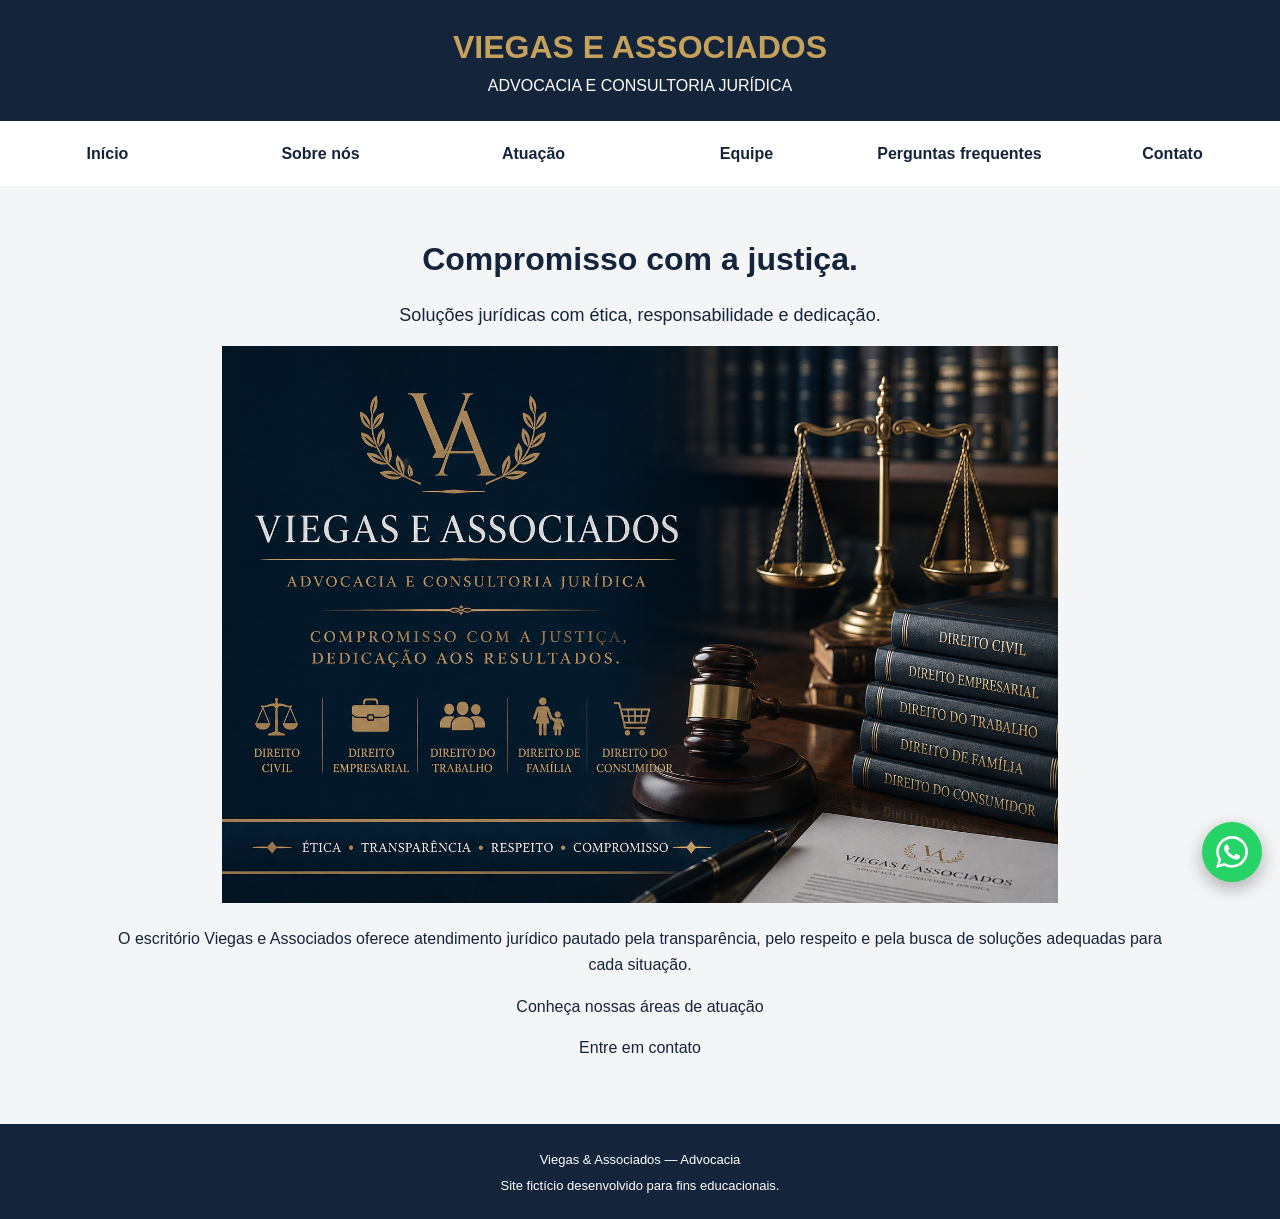
<file: index.html>
<!DOCTYPE html>
<html lang="pt-br">
<head>
   
    <meta charset="UTF-8">
    <meta name="viewport" content="width=device-width, initial-scale=1.0"> 
    <link rel="stylesheet" href="style.css">
    <title>Viegas & Associados | Advocacia</title>
</head>

<body bgcolor="#F4F5F7" text="#14243A">

    <table width="100%" bgcolor="#14243A" cellpadding="20">
        <tr>
            <td align="center">
                <font color="#C5A15B" size="6">
                    <b>VIEGAS E ASSOCIADOS</b>
                </font>
                <br>
                <font color="#FFFFFF" size="3">
                    ADVOCACIA E CONSULTORIA JURÍDICA
                </font>
            </td>
        </tr>
    </table>

    <table width="100%" bgcolor="#FFFFFF" cellpadding="15">
        <tr align="center">
            <td><a href="index.html">Início</a></td>
            <td><a href="sobre.html">Sobre nós</a></td>
            <td><a href="atuacao.html">Atuação</a></td>
            <td><a href="equipe.html">Equipe</a></td>
            <td><a href="faq.html">Perguntas frequentes</a></td>
            <td><a href="contato.html">Contato</a></td>
        </tr>
    </table>

    <br>

    <table width="85%" align="center" cellpadding="20">
        <tr>
            <td align="center">
                <font color="#14243A" size="6">
                    <b>Compromisso com a justiça.</b>
                </font>

                <p>
                    <font size="4">
                        Soluções jurídicas com ética,
                        responsabilidade e dedicação.
                    </font>
                </p>

                <img
                    src="adv.jpg"
                    alt="Imagem ilustrativa do escritório de advocacia"
                    width="80%"
                >

                <p>
                    O escritório Viegas e Associados oferece
                    atendimento jurídico pautado pela transparência,
                    pelo respeito e pela busca de soluções adequadas
                    para cada situação.
                </p>

                <p>
                    <a href="atuacao.html">Conheça nossas áreas de atuação</a>
                </p>

                <p>
                    <a href="contato.html">Entre em contato</a>
                </p>
            </td>
        </tr>
    </table>

    <br>

    <table width="100%" bgcolor="#14243A" cellpadding="20">
        <tr>
            <td align="center">
                <font color="#FFFFFF" size="2">
                    Viegas & Associados — Advocacia
                    <br>
                    Site fictício desenvolvido para fins educacionais.
                </font>
            </td>
        </tr>
    </table>


        <!-- BOTÃO FLUTUANTE DE WHATSAPP -->
    <a class="whatsapp"
       href="https://wa.me/555130000000?text=Ol%C3%A1%2C%20vim%20pelo%20site%20e%20gostaria%20de%20mais%20informa%C3%A7%C3%B5es."
       target="_blank"
       rel="noopener"
       aria-label="Falar com o escritório pelo WhatsApp"
       data-rotulo="Fale conosco">
        <svg viewBox="0 0 24 24" width="32" height="32" aria-hidden="true">
            <path fill="currentColor" d="M17.472 14.382c-.297-.149-1.758-.867-2.03-.967-.273-.099-.471-.148-.67.15-.197.297-.767.966-.94 1.164-.173.199-.347.223-.644.075-.297-.15-1.255-.463-2.39-1.475-.883-.788-1.48-1.761-1.653-2.059-.173-.297-.018-.458.13-.606.134-.133.298-.347.446-.52.149-.174.198-.298.298-.497.099-.198.05-.371-.025-.52-.075-.149-.669-1.612-.916-2.207-.242-.579-.487-.5-.669-.51-.173-.008-.371-.01-.57-.01-.198 0-.52.074-.792.372-.272.297-1.04 1.016-1.04 2.479 0 1.462 1.065 2.875 1.213 3.074.149.198 2.096 3.2 5.077 4.487.709.306 1.262.489 1.694.625.712.227 1.36.195 1.871.118.571-.085 1.758-.719 2.006-1.413.248-.694.248-1.289.173-1.413-.074-.124-.272-.198-.57-.347m-5.421 7.403h-.004a9.87 9.87 0 01-5.031-1.378l-.361-.214-3.741.982.998-3.648-.235-.374a9.86 9.86 0 01-1.51-5.26c.001-5.45 4.436-9.884 9.888-9.884 2.64 0 5.122 1.03 6.988 2.898a9.825 9.825 0 012.893 6.994c-.003 5.45-4.437 9.884-9.885 9.884m8.413-18.297A11.815 11.815 0 0012.05 0C5.495 0 .16 5.335.157 11.892c0 2.096.547 4.142 1.588 5.945L.057 24l6.305-1.654a11.882 11.882 0 005.683 1.448h.005c6.554 0 11.89-5.335 11.893-11.893a11.821 11.821 0 00-3.48-8.413z"/>
        </svg>
    </a>

</body>
</html>
</file>
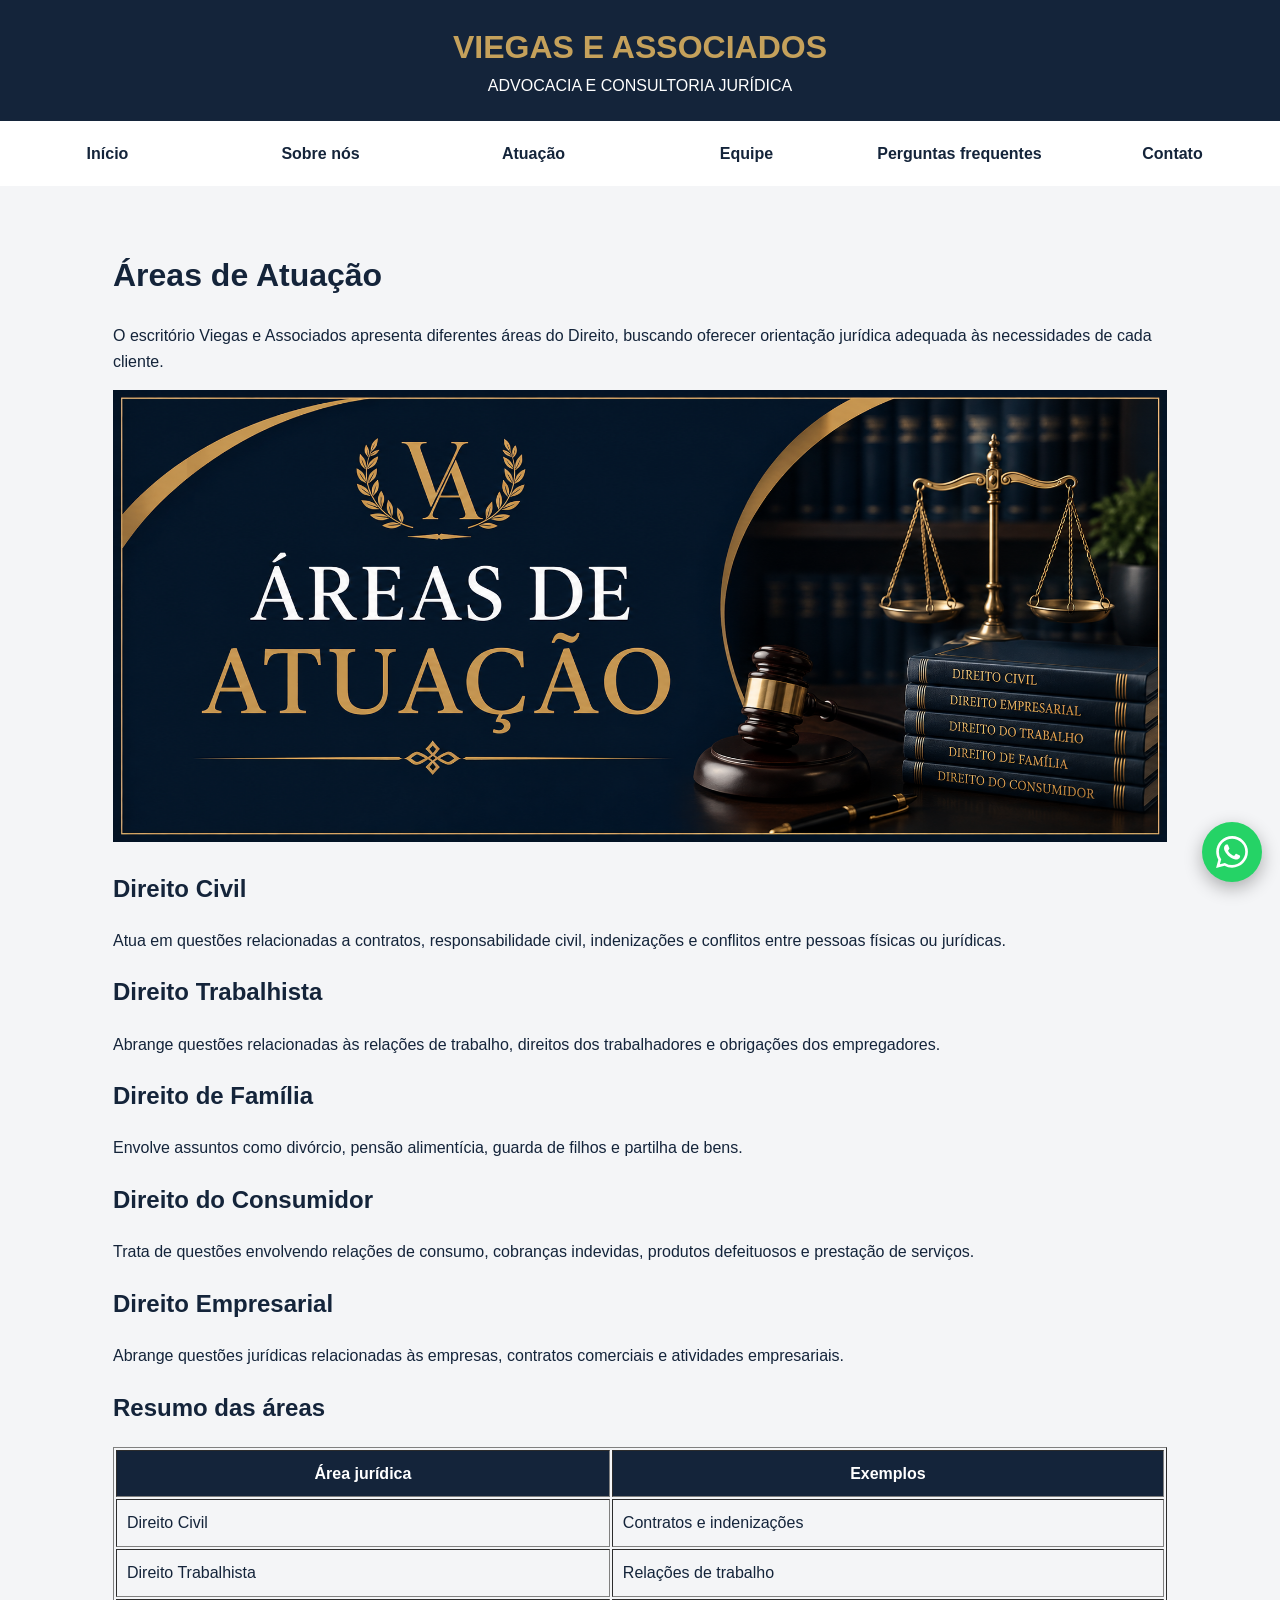
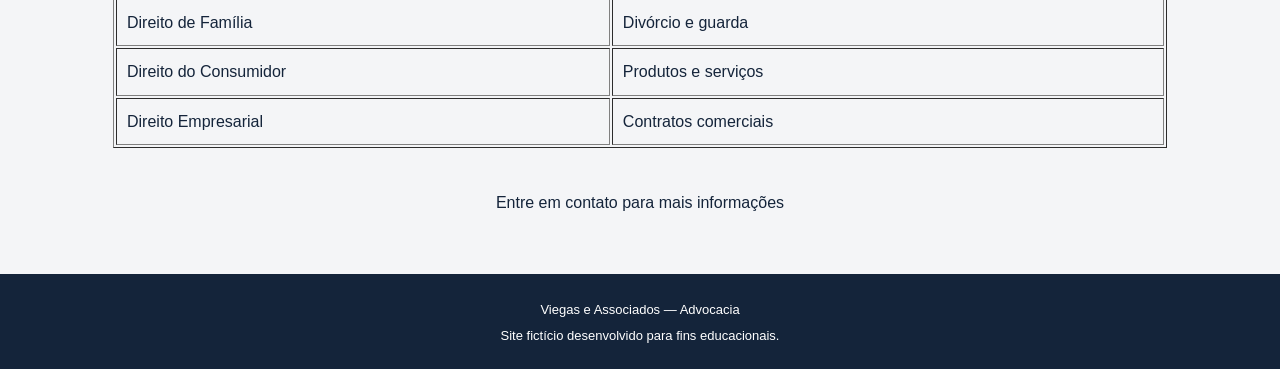
<file: atuacao.html>
<!DOCTYPE html>
<html lang="pt-br">
<head>
    
    <meta charset="UTF-8">
    <meta name="viewport" content="width=device-width, initial-scale=1.0"> 
    <link rel="stylesheet" href="style.css">
    <title>Áreas de Atuação | Viegas e Associados</title>
</head>

<body bgcolor="#F4F5F7" text="#14243A">

    <!-- CABEÇALHO -->
    <table width="100%" bgcolor="#14243A" cellpadding="20">
        <tr>
            <td align="center">
                <font color="#C5A15B" size="6">
                    <b>VIEGAS E ASSOCIADOS</b>
                </font>
                <br>
                <font color="#FFFFFF" size="3">
                    ADVOCACIA E CONSULTORIA JURÍDICA
                </font>
            </td>
        </tr>
    </table>

    <!-- MENU -->
    <table width="100%" bgcolor="#FFFFFF" cellpadding="15">
        <tr align="center">
            <td><a href="index.html">Início</a></td>
            <td><a href="sobre.html">Sobre nós</a></td>
            <td><a href="atuacao.html">Atuação</a></td>
            <td><a href="equipe.html">Equipe</a></td>
            <td><a href="faq.html">Perguntas frequentes</a></td>
            <td><a href="contato.html">Contato</a></td>
        </tr>
    </table>

    <br>

    <!-- CONTEÚDO PRINCIPAL -->
    <table width="85%" align="center" cellpadding="15">
        <tr>
            <td>
                <h1>Áreas de Atuação</h1>

                <p>
                    O escritório Viegas e Associados apresenta
                    diferentes áreas do Direito, buscando oferecer
                    orientação jurídica adequada às necessidades
                    de cada cliente.
                </p>

                <img
                    src="atuacao.jpg"
                    alt="Imagem ilustrativa das áreas do Direito"
                    width="100%"
                >

                <h2>Direito Civil</h2>

                <p>
                    Atua em questões relacionadas a contratos,
                    responsabilidade civil, indenizações e
                    conflitos entre pessoas físicas ou jurídicas.
                </p>

                <h2>Direito Trabalhista</h2>

                <p>
                    Abrange questões relacionadas às relações de
                    trabalho, direitos dos trabalhadores e
                    obrigações dos empregadores.
                </p>

                <h2>Direito de Família</h2>

                <p>
                    Envolve assuntos como divórcio, pensão
                    alimentícia, guarda de filhos e partilha
                    de bens.
                </p>

                <h2>Direito do Consumidor</h2>

                <p>
                    Trata de questões envolvendo relações de
                    consumo, cobranças indevidas, produtos
                    defeituosos e prestação de serviços.
                </p>

                <h2>Direito Empresarial</h2>

                <p>
                    Abrange questões jurídicas relacionadas
                    às empresas, contratos comerciais e
                    atividades empresariais.
                </p>

                <h2>Resumo das áreas</h2>

                <table border="1" width="100%" cellpadding="10">
                    <tr bgcolor="#14243A">
                        <th>
                            <font color="#FFFFFF">Área jurídica</font>
                        </th>
                        <th>
                            <font color="#FFFFFF">Exemplos</font>
                        </th>
                    </tr>

                    <tr>
                        <td>Direito Civil</td>
                        <td>Contratos e indenizações</td>
                    </tr>

                    <tr>
                        <td>Direito Trabalhista</td>
                        <td>Relações de trabalho</td>
                    </tr>

                    <tr>
                        <td>Direito de Família</td>
                        <td>Divórcio e guarda</td>
                    </tr>

                    <tr>
                        <td>Direito do Consumidor</td>
                        <td>Produtos e serviços</td>
                    </tr>

                    <tr>
                        <td>Direito Empresarial</td>
                        <td>Contratos comerciais</td>
                    </tr>
                </table>

                <br>

                <p align="center">
                    <a href="contato.html">
                        Entre em contato para mais informações
                    </a>
                </p>

            </td>
        </tr>
    </table>

    <br>

    <!-- RODAPÉ -->
    <table width="100%" bgcolor="#14243A" cellpadding="20">
        <tr>
            <td align="center">
                <font color="#FFFFFF" size="2">
                    Viegas e Associados — Advocacia
                    <br>
                    Site fictício desenvolvido para fins educacionais.
                </font>
            </td>
        </tr>
    </table>

        <!-- BOTÃO FLUTUANTE DE WHATSAPP -->
    <a class="whatsapp"
       href="https://wa.me/555130000000?text=Ol%C3%A1%2C%20vim%20pelo%20site%20e%20gostaria%20de%20mais%20informa%C3%A7%C3%B5es."
       target="_blank"
       rel="noopener"
       aria-label="Falar com o escritório pelo WhatsApp"
       data-rotulo="Fale conosco">
        <svg viewBox="0 0 24 24" width="32" height="32" aria-hidden="true">
            <path fill="currentColor" d="M17.472 14.382c-.297-.149-1.758-.867-2.03-.967-.273-.099-.471-.148-.67.15-.197.297-.767.966-.94 1.164-.173.199-.347.223-.644.075-.297-.15-1.255-.463-2.39-1.475-.883-.788-1.48-1.761-1.653-2.059-.173-.297-.018-.458.13-.606.134-.133.298-.347.446-.52.149-.174.198-.298.298-.497.099-.198.05-.371-.025-.52-.075-.149-.669-1.612-.916-2.207-.242-.579-.487-.5-.669-.51-.173-.008-.371-.01-.57-.01-.198 0-.52.074-.792.372-.272.297-1.04 1.016-1.04 2.479 0 1.462 1.065 2.875 1.213 3.074.149.198 2.096 3.2 5.077 4.487.709.306 1.262.489 1.694.625.712.227 1.36.195 1.871.118.571-.085 1.758-.719 2.006-1.413.248-.694.248-1.289.173-1.413-.074-.124-.272-.198-.57-.347m-5.421 7.403h-.004a9.87 9.87 0 01-5.031-1.378l-.361-.214-3.741.982.998-3.648-.235-.374a9.86 9.86 0 01-1.51-5.26c.001-5.45 4.436-9.884 9.888-9.884 2.64 0 5.122 1.03 6.988 2.898a9.825 9.825 0 012.893 6.994c-.003 5.45-4.437 9.884-9.885 9.884m8.413-18.297A11.815 11.815 0 0012.05 0C5.495 0 .16 5.335.157 11.892c0 2.096.547 4.142 1.588 5.945L.057 24l6.305-1.654a11.882 11.882 0 005.683 1.448h.005c6.554 0 11.89-5.335 11.893-11.893a11.821 11.821 0 00-3.48-8.413z"/>
        </svg>
    </a>


</body>
</html>
</file>
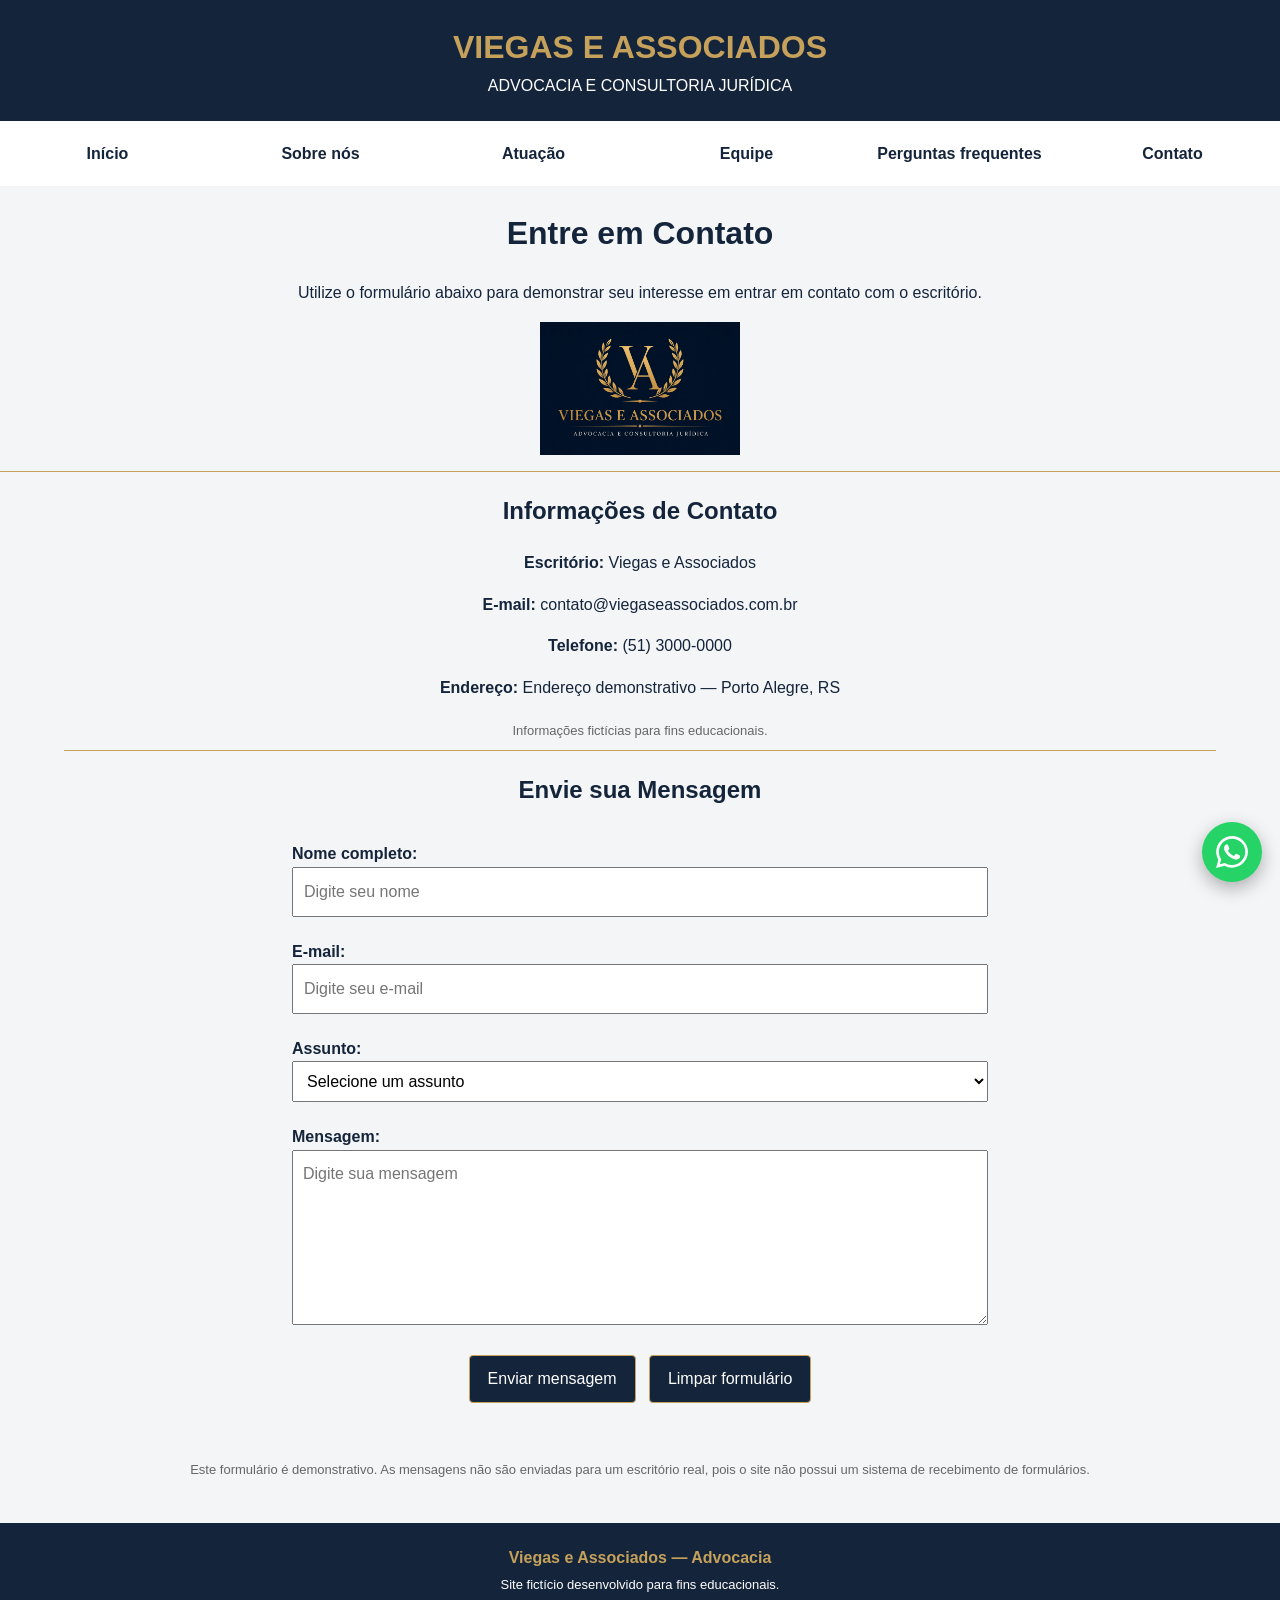
<file: contato.html>
<!DOCTYPE html>
<html lang="pt-BR">
<head>
    
    <meta charset="UTF-8">
    <meta name="viewport" content="width=device-width, initial-scale=1.0"> 
    <link rel="stylesheet" href="style.css">
    <title>Contato | Viegas e Associados</title>
</head>

<body bgcolor="#F4F5F7" text="#14243A">

    <!-- Cabeçalho -->
    <table width="100%" bgcolor="#14243A" cellpadding="20">
        <tr>
            <td align="center">
                <font color="#C5A15B" size="6">
                    <b>VIEGAS E ASSOCIADOS</b>
                </font>
                <br>
                <font color="#FFFFFF" size="3">
                    ADVOCACIA E CONSULTORIA JURÍDICA
                </font>
            </td>
        </tr>
    </table>

    <!-- Menu de navegação -->
    <table width="100%" bgcolor="#FFFFFF" cellpadding="12">
        <tr align="center">
            <td><a href="index.html">Início</a></td>
            <td><a href="sobre.html">Sobre nós</a></td>
            <td><a href="atuacao.html">Atuação</a></td>
            <td><a href="equipe.html">Equipe</a></td>
            <td><a href="faq.html">Perguntas frequentes</a></td>
            <td><a href="contato.html">Contato</a></td>
        </tr>
    </table>

    <!-- Título -->
    <center>
        <h1>Entre em Contato</h1>

        <p>
            Utilize o formulário abaixo para demonstrar seu interesse
            em entrar em contato com o escritório.
        </p>

        <img src="logo.jpg"
             alt="Viegas e Associados"
             width="200">
    </center>

    <hr color="#C5A15B">

    <!-- Informações de contato -->
    <center>
        <h2>Informações de Contato</h2>

        <p><b>Escritório:</b> Viegas e Associados</p>
        <p><b>E-mail:</b> contato@viegaseassociados.com.br</p>
        <p><b>Telefone:</b> (51) 3000-0000</p>
        <p><b>Endereço:</b> Endereço demonstrativo — Porto Alegre, RS</p>

        <font color="#666666" size="2">
            Informações fictícias para fins educacionais.
        </font>
    </center>

    <hr color="#C5A15B" width="90%">

    <!-- Formulário -->
    <center>
        <h2>Envie sua Mensagem</h2>
    </center>

 <center>   <form action="#" method="post">

        <table width="80%" align="center" cellpadding="10">

            <tr>
                <td>
                    <label for="nome"><b>Nome completo:</b></label>
                    <br>
                    <input type="text"
                           id="nome"
                           name="nome"
                           size="50"
                           placeholder="Digite seu nome"
                           required>
                </td>
            </tr>

            <tr>
                <td>
                    <label for="email"><b>E-mail:</b></label>
                    <br>
                    <input type="email"
                           id="email"
                           name="email"
                           size="50"
                           placeholder="Digite seu e-mail"
                           required>
                </td>
            </tr>

            <tr>
                <td>
                    <label for="assunto"><b>Assunto:</b></label>
                    <br>
                    <select id="assunto" name="assunto" required>
                        <option value="">Selecione um assunto</option>
                        <option value="civil">Direito Civil</option>
                        <option value="trabalhista">Direito Trabalhista</option>
                        <option value="familia">Direito de Família</option>
                        <option value="consumidor">Direito do Consumidor</option>
                        <option value="empresarial">Direito Empresarial</option>
                        <option value="outro">Outro assunto</option>
                    </select>
                </td>
            </tr>

            <tr>
                <td>
                    <label for="mensagem"><b>Mensagem:</b></label>
                    <br>
                    <textarea id="mensagem"
                              name="mensagem" 
                              rows="6"
                              cols="50"
                              placeholder="Digite sua mensagem"
                              required></textarea>
                </td>
            </tr>

            <tr>
                <td align="center">
                    <input type="submit"
                           value="Enviar mensagem">

                    &nbsp;

                    <input type="reset"
                           value="Limpar formulário">
                </td>
            </tr>

        </table> 

    </form> </center>

    <br>

    <!-- Aviso -->
    <center>
        <p>
            <font color="#666666" size="2">
                Este formulário é demonstrativo. As mensagens não são
                enviadas para um escritório real, pois o site não possui
                um sistema de recebimento de formulários.
            </font>
        </p>
    </center>

    <br>

    <!-- Rodapé -->
    <table width="100%" bgcolor="#14243A" cellpadding="20">
        <tr>
            <td align="center">
                <font color="#C5A15B">
                    <b>Viegas e Associados — Advocacia</b>
                </font>
                <br>
                <font color="#FFFFFF" size="2">
                    Site fictício desenvolvido para fins educacionais.
                </font>
            </td>
        </tr>
    </table>

        <!-- BOTÃO FLUTUANTE DE WHATSAPP -->
    <a class="whatsapp"
       href="https://wa.me/555130000000?text=Ol%C3%A1%2C%20vim%20pelo%20site%20e%20gostaria%20de%20mais%20informa%C3%A7%C3%B5es."
       target="_blank"
       rel="noopener"
       aria-label="Falar com o escritório pelo WhatsApp"
       data-rotulo="Fale conosco">
        <svg viewBox="0 0 24 24" width="32" height="32" aria-hidden="true">
            <path fill="currentColor" d="M17.472 14.382c-.297-.149-1.758-.867-2.03-.967-.273-.099-.471-.148-.67.15-.197.297-.767.966-.94 1.164-.173.199-.347.223-.644.075-.297-.15-1.255-.463-2.39-1.475-.883-.788-1.48-1.761-1.653-2.059-.173-.297-.018-.458.13-.606.134-.133.298-.347.446-.52.149-.174.198-.298.298-.497.099-.198.05-.371-.025-.52-.075-.149-.669-1.612-.916-2.207-.242-.579-.487-.5-.669-.51-.173-.008-.371-.01-.57-.01-.198 0-.52.074-.792.372-.272.297-1.04 1.016-1.04 2.479 0 1.462 1.065 2.875 1.213 3.074.149.198 2.096 3.2 5.077 4.487.709.306 1.262.489 1.694.625.712.227 1.36.195 1.871.118.571-.085 1.758-.719 2.006-1.413.248-.694.248-1.289.173-1.413-.074-.124-.272-.198-.57-.347m-5.421 7.403h-.004a9.87 9.87 0 01-5.031-1.378l-.361-.214-3.741.982.998-3.648-.235-.374a9.86 9.86 0 01-1.51-5.26c.001-5.45 4.436-9.884 9.888-9.884 2.64 0 5.122 1.03 6.988 2.898a9.825 9.825 0 012.893 6.994c-.003 5.45-4.437 9.884-9.885 9.884m8.413-18.297A11.815 11.815 0 0012.05 0C5.495 0 .16 5.335.157 11.892c0 2.096.547 4.142 1.588 5.945L.057 24l6.305-1.654a11.882 11.882 0 005.683 1.448h.005c6.554 0 11.89-5.335 11.893-11.893a11.821 11.821 0 00-3.48-8.413z"/>
        </svg>
    </a>


</body>
</html>
</file>
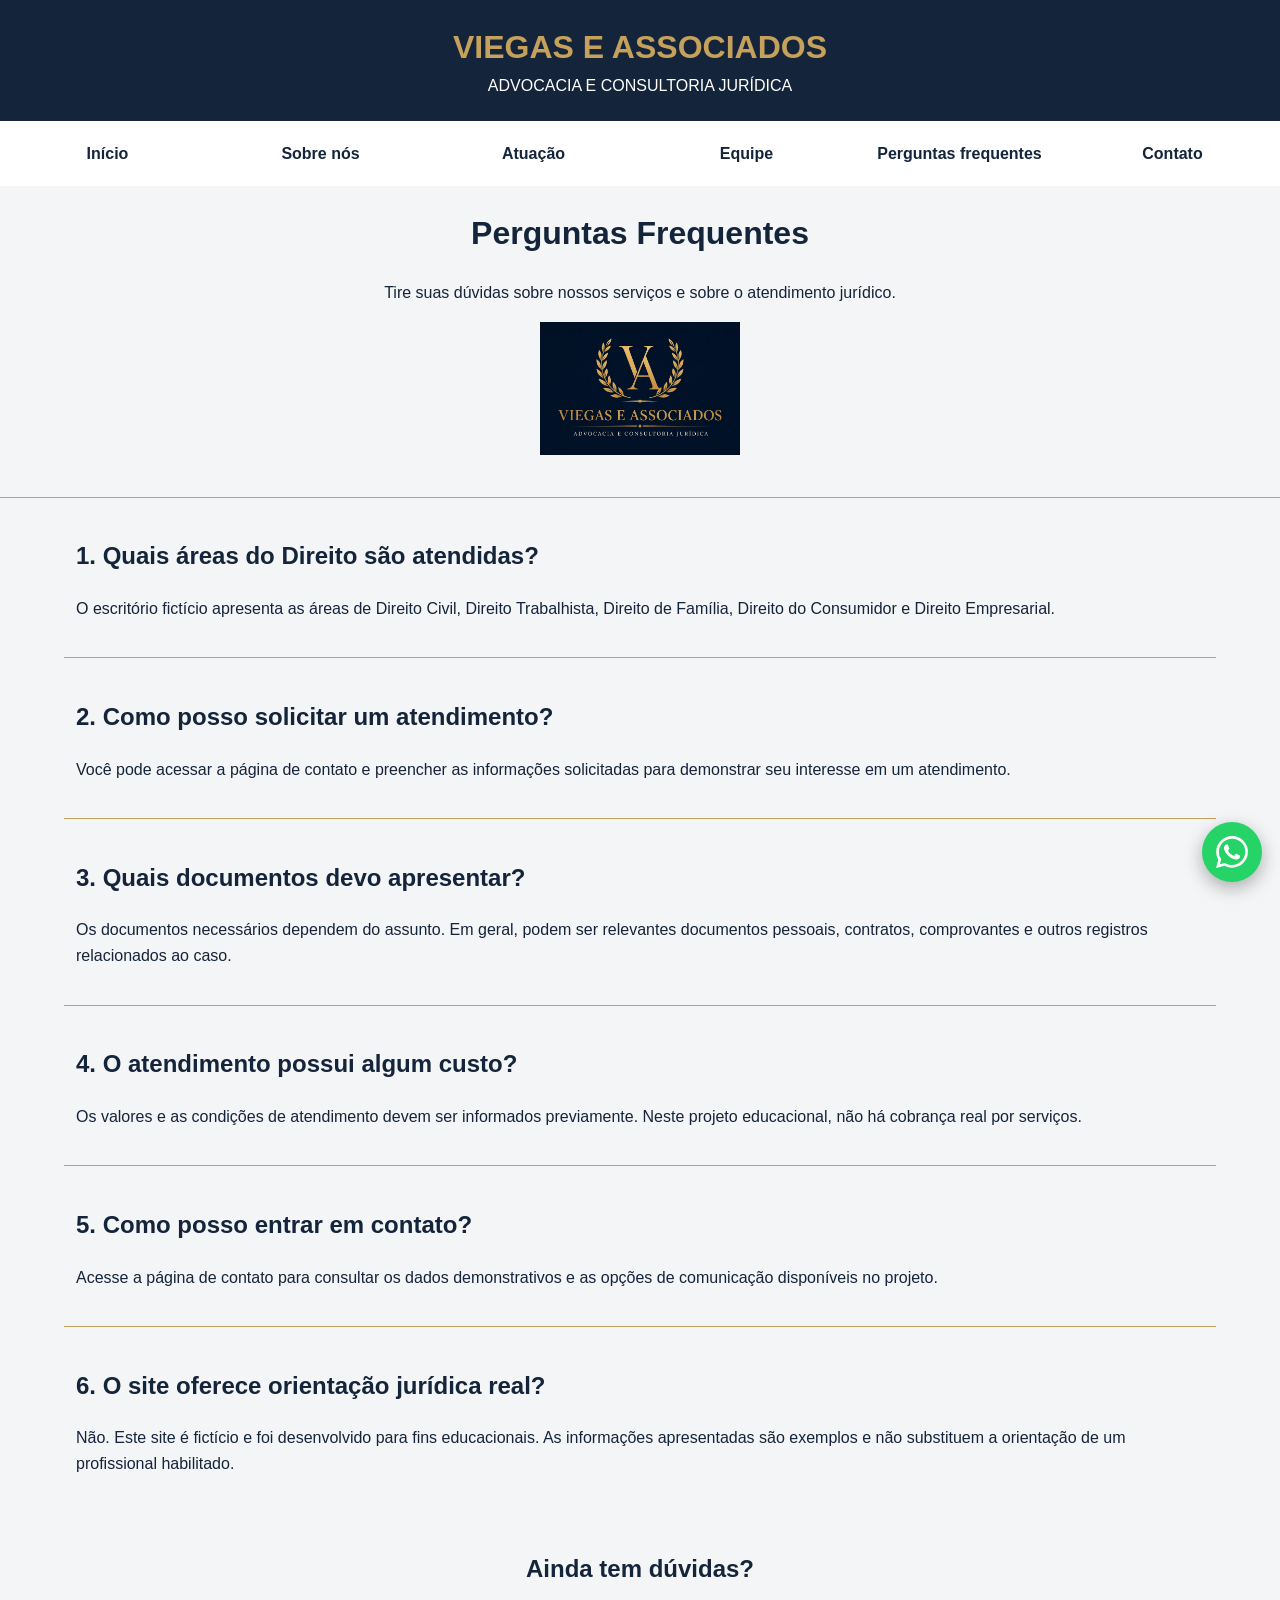
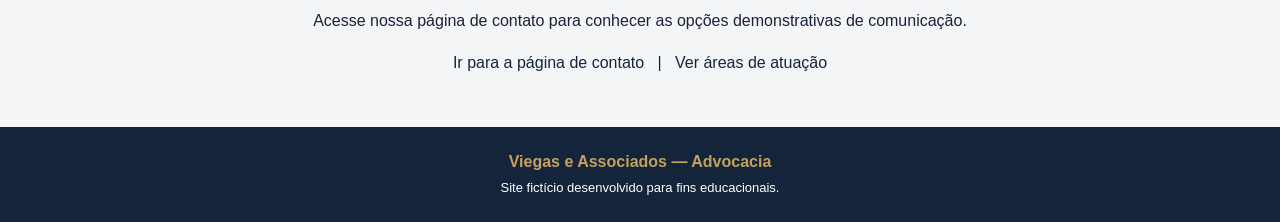
<file: faq.html>
<!DOCTYPE html>
<html lang="pt-BR">
<head>
    
    <meta charset="UTF-8">
    <meta name="viewport" content="width=device-width, initial-scale=1.0">
    <link rel="stylesheet" href="style.css">
    <title>Perguntas Frequentes | Viegas e Associados</title>
</head>

<body bgcolor="#F4F5F7" text="#14243A">

    <!-- Cabeçalho -->
    <table width="100%" bgcolor="#14243A" cellpadding="20">
        <tr>
            <td align="center">
                <font color="#C5A15B" size="6">
                    <b>VIEGAS E ASSOCIADOS</b>
                </font>
                <br>
                <font color="#FFFFFF" size="3">
                    ADVOCACIA E CONSULTORIA JURÍDICA
                </font>
            </td>
        </tr>
    </table>

    <!-- Menu de navegação -->
    <table width="100%" bgcolor="#FFFFFF" cellpadding="12">
        <tr align="center">
            <td><a href="index.html">Início</a></td>
            <td><a href="sobre.html">Sobre nós</a></td>
            <td><a href="atuacao.html">Atuação</a></td>
            <td><a href="equipe.html">Equipe</a></td>
            <td><a href="faq.html">Perguntas frequentes</a></td>
            <td><a href="contato.html">Contato</a></td>
        </tr>
    </table>

    <!-- Título principal -->
    <center>
        <h1>Perguntas Frequentes</h1>

        <p>
            Tire suas dúvidas sobre nossos serviços e sobre o atendimento jurídico.
        </p>

        <img src="logo.jpg"
             alt="Escritório Viegas e Associados"
             width="200">
    </center>

    <br>

    <hr color="#C5A15B">

    <!-- Pergunta 1 -->
    <table width="90%" align="center" cellpadding="10">
        <tr>
            <td>
                <h2>1. Quais áreas do Direito são atendidas?</h2>

                <p>
                    O escritório fictício apresenta as áreas de Direito Civil,
                    Direito Trabalhista, Direito de Família, Direito do Consumidor
                    e Direito Empresarial.
                </p>
            </td>
        </tr>
    </table>

    <hr color="#C5A15B" width="90%">

    <!-- Pergunta 2 -->
    <table width="90%" align="center" cellpadding="10">
        <tr>
            <td>
                <h2>2. Como posso solicitar um atendimento?</h2>

                <p>
                    Você pode acessar a página de contato e preencher as
                    informações solicitadas para demonstrar seu interesse
                    em um atendimento.
                </p>
            </td>
        </tr>
    </table>

    <hr color="#C5A15B" width="90%">

    <!-- Pergunta 3 -->
    <table width="90%" align="center" cellpadding="10">
        <tr>
            <td>
                <h2>3. Quais documentos devo apresentar?</h2>

                <p>
                    Os documentos necessários dependem do assunto.
                    Em geral, podem ser relevantes documentos pessoais,
                    contratos, comprovantes e outros registros relacionados
                    ao caso.
                </p>
            </td>
        </tr>
    </table>

    <hr color="#C5A15B" width="90%">

    <!-- Pergunta 4 -->
    <table width="90%" align="center" cellpadding="10">
        <tr>
            <td>
                <h2>4. O atendimento possui algum custo?</h2>

                <p>
                    Os valores e as condições de atendimento devem ser
                    informados previamente. Neste projeto educacional,
                    não há cobrança real por serviços.
                </p>
            </td>
        </tr>
    </table>

    <hr color="#C5A15B" width="90%">

    <!-- Pergunta 5 -->
    <table width="90%" align="center" cellpadding="10">
        <tr>
            <td>
                <h2>5. Como posso entrar em contato?</h2>

                <p>
                    Acesse a página de contato para consultar os dados
                    demonstrativos e as opções de comunicação disponíveis
                    no projeto.
                </p>
            </td>
        </tr>
    </table>

    <hr color="#C5A15B" width="90%">

    <!-- Pergunta 6 -->
    <table width="90%" align="center" cellpadding="10">
        <tr>
            <td>
                <h2>6. O site oferece orientação jurídica real?</h2>

                <p>
                    Não. Este site é fictício e foi desenvolvido para fins
                    educacionais. As informações apresentadas são exemplos
                    e não substituem a orientação de um profissional habilitado.
                </p>
            </td>
        </tr>
    </table>

    <br>

    <!-- Links complementares -->
    <center>
        <h2>Ainda tem dúvidas?</h2>

        <p>
            Acesse nossa página de contato para conhecer as opções
            demonstrativas de comunicação.
        </p>

        <a href="contato.html">Ir para a página de contato</a>
        &nbsp; | &nbsp;
        <a href="atuacao.html">Ver áreas de atuação</a>
    </center>

    <br><br>

    <!-- Rodapé -->
    <table width="100%" bgcolor="#14243A" cellpadding="20">
        <tr>
            <td align="center">
                <font color="#C5A15B">
                    <b>Viegas e Associados — Advocacia</b>
                </font>
                <br>
                <font color="#FFFFFF" size="2">
                    Site fictício desenvolvido para fins educacionais.
                </font>
            </td>
        </tr>
    </table>

        <!-- BOTÃO FLUTUANTE DE WHATSAPP -->
    <a class="whatsapp"
       href="https://wa.me/555130000000?text=Ol%C3%A1%2C%20vim%20pelo%20site%20e%20gostaria%20de%20mais%20informa%C3%A7%C3%B5es."
       target="_blank"
       rel="noopener"
       aria-label="Falar com o escritório pelo WhatsApp"
       data-rotulo="Fale conosco">
        <svg viewBox="0 0 24 24" width="32" height="32" aria-hidden="true">
            <path fill="currentColor" d="M17.472 14.382c-.297-.149-1.758-.867-2.03-.967-.273-.099-.471-.148-.67.15-.197.297-.767.966-.94 1.164-.173.199-.347.223-.644.075-.297-.15-1.255-.463-2.39-1.475-.883-.788-1.48-1.761-1.653-2.059-.173-.297-.018-.458.13-.606.134-.133.298-.347.446-.52.149-.174.198-.298.298-.497.099-.198.05-.371-.025-.52-.075-.149-.669-1.612-.916-2.207-.242-.579-.487-.5-.669-.51-.173-.008-.371-.01-.57-.01-.198 0-.52.074-.792.372-.272.297-1.04 1.016-1.04 2.479 0 1.462 1.065 2.875 1.213 3.074.149.198 2.096 3.2 5.077 4.487.709.306 1.262.489 1.694.625.712.227 1.36.195 1.871.118.571-.085 1.758-.719 2.006-1.413.248-.694.248-1.289.173-1.413-.074-.124-.272-.198-.57-.347m-5.421 7.403h-.004a9.87 9.87 0 01-5.031-1.378l-.361-.214-3.741.982.998-3.648-.235-.374a9.86 9.86 0 01-1.51-5.26c.001-5.45 4.436-9.884 9.888-9.884 2.64 0 5.122 1.03 6.988 2.898a9.825 9.825 0 012.893 6.994c-.003 5.45-4.437 9.884-9.885 9.884m8.413-18.297A11.815 11.815 0 0012.05 0C5.495 0 .16 5.335.157 11.892c0 2.096.547 4.142 1.588 5.945L.057 24l6.305-1.654a11.882 11.882 0 005.683 1.448h.005c6.554 0 11.89-5.335 11.893-11.893a11.821 11.821 0 00-3.48-8.413z"/>
        </svg>
    </a>


</body>
</html>
</file>
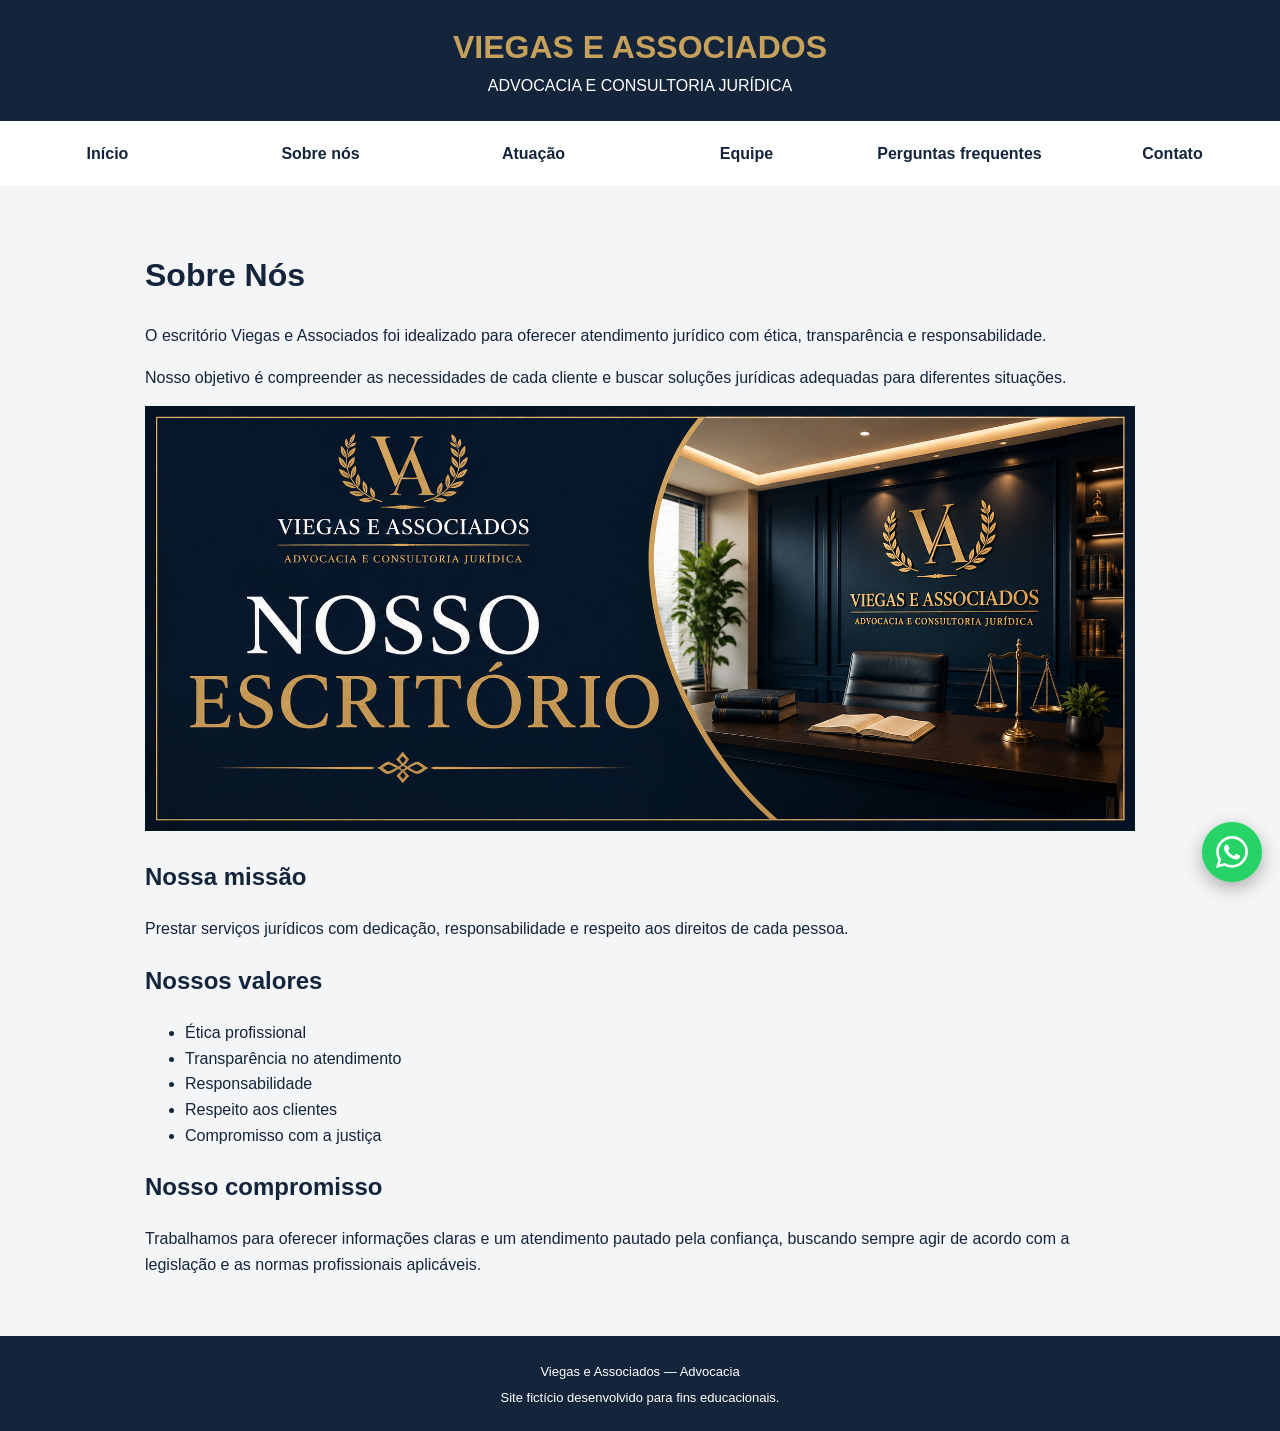
<file: sobre.html>
<!DOCTYPE html>
<html lang="pt-br">
<head>
    
    <meta charset="UTF-8">
    <meta name="viewport" content="width=device-width, initial-scale=1.0">
    <link rel="stylesheet" href="style.css">
    <title>Sobre Nós | Viegas e Associados</title>
</head>

<body bgcolor="#F4F5F7" text="#14243A">

    <table width="100%" bgcolor="#14243A" cellpadding="20">
        <tr>
            <td align="center">
                <font color="#C5A15B" size="6">
                    <b>VIEGAS E ASSOCIADOS</b>
                </font>
                <br>
                <font color="#FFFFFF" size="3">
                    ADVOCACIA E CONSULTORIA JURÍDICA
                </font>
            </td>
        </tr>
    </table>

    <table width="100%" bgcolor="#FFFFFF" cellpadding="15">
        <tr align="center">
            <td><a href="index.html">Início</a></td>
            <td><a href="sobre.html">Sobre nós</a></td>
            <td><a href="atuacao.html">Atuação</a></td>
            <td><a href="equipe.html">Equipe</a></td>
            <td><a href="faq.html">Perguntas frequentes</a></td>
            <td><a href="contato.html">Contato</a></td>
        </tr>
    </table>

    <br>

    <table width="80%" align="center" cellpadding="15">
        <tr>
            <td>
                <h1>Sobre Nós</h1>

                <p>
                    O escritório Viegas e Associados foi idealizado
                    para oferecer atendimento jurídico com ética,
                    transparência e responsabilidade.
                </p>

                <p>
                    Nosso objetivo é compreender as necessidades
                    de cada cliente e buscar soluções jurídicas
                    adequadas para diferentes situações.
                </p>

                <img
                    src="sobre.jpg"
                    alt="Imagem ilustrativa do escritório"
                    width="100%"
                >

                <h2>Nossa missão</h2>

                <p>
                    Prestar serviços jurídicos com dedicação,
                    responsabilidade e respeito aos direitos
                    de cada pessoa.
                </p>

                <h2>Nossos valores</h2>

                <ul>
                    <li>Ética profissional</li>
                    <li>Transparência no atendimento</li>
                    <li>Responsabilidade</li>
                    <li>Respeito aos clientes</li>
                    <li>Compromisso com a justiça</li>
                </ul>

                <h2>Nosso compromisso</h2>

                <p>
                    Trabalhamos para oferecer informações claras
                    e um atendimento pautado pela confiança,
                    buscando sempre agir de acordo com a legislação
                    e as normas profissionais aplicáveis.
                </p>
            </td>
        </tr>
    </table>

    <br>

    <table width="100%" bgcolor="#14243A" cellpadding="20">
        <tr>
            <td align="center">
                <font color="#FFFFFF" size="2">
                    Viegas e Associados — Advocacia
                    <br>
                    Site fictício desenvolvido para fins educacionais.
                </font>
            </td>
        </tr>
    </table>

        <!-- BOTÃO FLUTUANTE DE WHATSAPP -->
    <a class="whatsapp"
       href="https://wa.me/555130000000?text=Ol%C3%A1%2C%20vim%20pelo%20site%20e%20gostaria%20de%20mais%20informa%C3%A7%C3%B5es."
       target="_blank"
       rel="noopener"
       aria-label="Falar com o escritório pelo WhatsApp"
       data-rotulo="Fale conosco">
        <svg viewBox="0 0 24 24" width="32" height="32" aria-hidden="true">
            <path fill="currentColor" d="M17.472 14.382c-.297-.149-1.758-.867-2.03-.967-.273-.099-.471-.148-.67.15-.197.297-.767.966-.94 1.164-.173.199-.347.223-.644.075-.297-.15-1.255-.463-2.39-1.475-.883-.788-1.48-1.761-1.653-2.059-.173-.297-.018-.458.13-.606.134-.133.298-.347.446-.52.149-.174.198-.298.298-.497.099-.198.05-.371-.025-.52-.075-.149-.669-1.612-.916-2.207-.242-.579-.487-.5-.669-.51-.173-.008-.371-.01-.57-.01-.198 0-.52.074-.792.372-.272.297-1.04 1.016-1.04 2.479 0 1.462 1.065 2.875 1.213 3.074.149.198 2.096 3.2 5.077 4.487.709.306 1.262.489 1.694.625.712.227 1.36.195 1.871.118.571-.085 1.758-.719 2.006-1.413.248-.694.248-1.289.173-1.413-.074-.124-.272-.198-.57-.347m-5.421 7.403h-.004a9.87 9.87 0 01-5.031-1.378l-.361-.214-3.741.982.998-3.648-.235-.374a9.86 9.86 0 01-1.51-5.26c.001-5.45 4.436-9.884 9.888-9.884 2.64 0 5.122 1.03 6.988 2.898a9.825 9.825 0 012.893 6.994c-.003 5.45-4.437 9.884-9.885 9.884m8.413-18.297A11.815 11.815 0 0012.05 0C5.495 0 .16 5.335.157 11.892c0 2.096.547 4.142 1.588 5.945L.057 24l6.305-1.654a11.882 11.882 0 005.683 1.448h.005c6.554 0 11.89-5.335 11.893-11.893a11.821 11.821 0 00-3.48-8.413z"/>
        </svg>
    </a>


</body>
</html>
</file>
<file: style.css>
/* CONFIGURAÇÕES GERAIS */
* {
    box-sizing: border-box;
}

body {
    margin: 0;
    padding: 0;
    font-family: Arial, Helvetica, sans-serif;
    background-color: #F4F5F7;
    color: #14243A;
    line-height: 1.6;
}

h1, h2, h3 {
    color: #14243A;
}

img {
    max-width: 100%;
    height: auto;
}

/* LINKS */
a {
    color: #14243A;
    text-decoration: none;
}

a:hover {
    color: #9B792F;
    text-decoration: underline;
}

/* CABEÇALHO E RODAPÉ */
body > table:first-of-type,
body > table:last-of-type {
    width: 100%;
}

/* TABELAS */
table {
    max-width: 100%;
}

td {
    overflow-wrap: break-word;
}

/* MENU DE NAVEGAÇÃO */
body > table:nth-of-type(2) {
    width: 100%;
    table-layout: fixed;
}

body > table:nth-of-type(2) td {
    padding: 12px 6px;
    text-align: center;
}

body > table:nth-of-type(2) a {
    display: inline-block;
    padding: 6px;
    font-weight: bold;
}

/* CONTEÚDO */
p {
    max-width: 100%;
}

hr {
    border: 0;
    border-top: 1px solid #C5A15B;
}

/* FORMULÁRIO */
form {
    max-width: 900px;
    width: 90%;
    margin: 0 auto;
}

input,
select,
textarea {
    max-width: 100%;
    padding: 10px;
    font: inherit;
}

input[type="text"],
input[type="email"],
select,
textarea {
    width: 100%;
}

textarea {
    resize: vertical;
}

input[type="submit"],
input[type="reset"] {
    background-color: #14243A;
    color: #FFFFFF;
    border: 1px solid #C5A15B;
    border-radius: 4px;
    padding: 10px 18px;
    cursor: pointer;
}

input[type="submit"]:hover,
input[type="reset"]:hover {
    background-color: #C5A15B;
    color: #14243A;
}

/* TABLETS */
@media screen and (max-width: 768px) {
    body {
        font-size: 16px;
    }

    h1 {
        font-size: 28px;
    }

    h2 {
        font-size: 22px;
    }

    body > table:nth-of-type(2) {
        table-layout: auto;
    }

    body > table:nth-of-type(2) tr {
        display: flex;
        flex-wrap: wrap;
        justify-content: center;
    }

    body > table:nth-of-type(2) td {
        padding: 6px;
    }

    body > table:nth-of-type(2) a {
        padding: 8px;
    }

    body > center img {
        width: 90%;
        height: auto;
    }

    form table,
    form tbody,
    form tr,
    form td {
        display: block;
        width: 100%;
    }
}

/* CELULARES */
@media screen and (max-width: 480px) {
    body {
        font-size: 15px;
    }

    h1 {
        font-size: 24px;
    }

    h2 {
        font-size: 20px;
    }

    body > table:first-of-type td,
    body > table:last-of-type td {
        padding: 14px 8px;
    }

    body > table:nth-of-type(2) td {
        width: 50%;
    }

    body > table:nth-of-type(2) a {
        font-size: 14px;
    }

    /* Tabelas de conteúdo ficam empilhadas */
    body > table:not(:first-of-type):not(:nth-of-type(2)):not(:last-of-type) tr {
        display: flex;
        flex-direction: column;
    }

    body > table:not(:first-of-type):not(:nth-of-type(2)):not(:last-of-type) td {
        width: 100%;
    }

    input[type="submit"],
    input[type="reset"] {
        width: 100%;
        margin: 5px 0;
    }

    form {
        width: 95%;
    }
}
 

/* Ajustes gerais para todas as telas */
* {
    box-sizing: border-box;
}

body {
    margin: 0;
    padding: 0;
    font-family: Arial, sans-serif;
}

/* Imagens adaptáveis */
img {
    max-width: 100%;
    height: auto;
}

/* Tabelas não devem ultrapassar a tela */
table {
    max-width: 100%;
}

/* Tablets */
@media screen and (max-width: 768px) {
    body {
        font-size: 15px;
    }

    table {
        width: 100% !important;
    }

    td {
        padding: 10px;
    }

    img {
        max-width: 100%;
        height: auto;
    }
}

/* Celulares */
@media screen and (max-width: 480px) {
    body {
        font-size: 14px;
    }

    h1 {
        font-size: 24px;
    }

    h2 {
        font-size: 20px;
    }

    td {
        padding: 6px;
    }

    a {
        overflow-wrap: anywhere;
    }
}

/* ---- Botão flutuante de WhatsApp ---- */
.whatsapp {
    position: fixed;      /* fixo na tela, mesmo rolando a página */
    right: 18px;          /* distância da borda direita */
    bottom: 18px;         /* distância da borda de baixo */
    z-index: 50;          /* fica por cima dos outros elementos */
    display: grid;
    place-items: center;  /* centraliza o ícone no círculo */
    width: 60px;
    height: 60px;
    background: #25D366;  /* verde do WhatsApp */
    color: #fff;          /* o ícone usa essa cor (currentColor) */
    border-radius: 50%;   /* transforma o quadrado em círculo */
    box-shadow: 0 6px 18px rgba(0, 0, 0, .3);
    animation: pulsar 2.4s ease-out infinite;
    transition: transform .25s, background-color .25s;
}

.whatsapp:hover {
    color: #fff;
    background: #1ebe5b;
    text-decoration: none;
    transform: scale(1.08);   /* cresce um pouco */
}

.whatsapp:focus-visible {
    outline: 3px solid #C5A15B;   /* destaque para quem usa o teclado */
    outline-offset: 3px;
}

/* rótulo que aparece ao passar o mouse */
.whatsapp::before {
    content: attr(data-rotulo);   /* pega o texto do HTML */
    position: absolute;
    right: 72px;
    padding: 6px 12px;
    background: #1f3d36;
    color: #fff;
    font-size: .85rem;
    font-weight: bold;
    white-space: nowrap;
    border: 1px solid #C5A15B;
    border-radius: 6px;
    opacity: 0;                   /* invisível até o mouse chegar */
    transform: translateX(8px);
    pointer-events: none;
    transition: opacity .25s, transform .25s;
}

.whatsapp:hover::before,
.whatsapp:focus-visible::before {
    opacity: 1;
    transform: none;
}

/* animação do pulso verde */
@keyframes pulsar {
    0%   { box-shadow: 0 6px 18px rgba(0,0,0,.3), 0 0 0 0 rgba(37, 211, 102, .55); }
    70%  { box-shadow: 0 6px 18px rgba(0,0,0,.3), 0 0 0 16px rgba(37, 211, 102, 0); }
    100% { box-shadow: 0 6px 18px rgba(0,0,0,.3), 0 0 0 0 rgba(37, 211, 102, 0); }
}

/* celular: botão um pouco menor e sem rótulo */
@media (max-width: 480px) {
    .whatsapp { width: 54px; height: 54px; right: 14px; bottom: 14px; }
    .whatsapp svg { width: 28px; height: 28px; }
    .whatsapp::before { display: none; }
}
</file>
